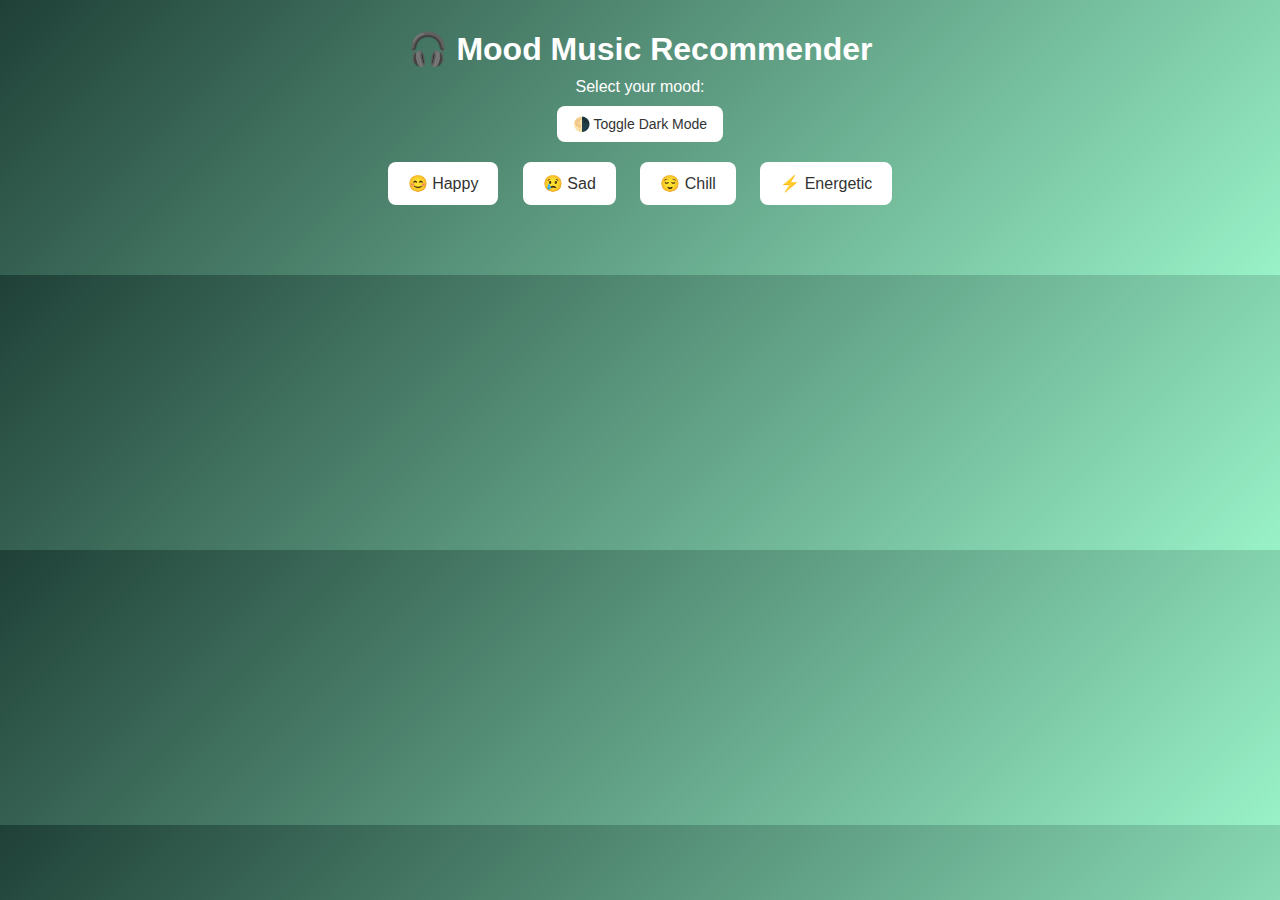
<file: index.html>
<!DOCTYPE html>
<html lang="en">
<head>
  <meta charset="UTF-8">
  <title>Mood Music Recommender</title>
  <link rel="stylesheet" href="style.css">
</head>
<body>
  <div class="container">
    <h1>🎧 Mood Music Recommender</h1>
    <p>Select your mood:</p>
    
    <!-- Dark Mode Button -->
    <button class="dark-toggle" onclick="toggleDarkMode()">🌗 Toggle Dark Mode</button>

    <div class="buttons">
      <button onclick="showPlaylist('happy')">😊 Happy</button>
      <button onclick="showPlaylist('sad')">😢 Sad</button>
      <button onclick="showPlaylist('chill')">😌 Chill</button>
      <button onclick="showPlaylist('energetic')">⚡ Energetic</button>
    </div>

    <div id="playlist" class="playlist"></div>
  </div>

  <script src="script.js"></script>
</body>
</html>
</file>
<file: style.css>
* {
  margin: 0;
  padding: 0;
  box-sizing: border-box;
}

body {
  font-family: 'Segoe UI', sans-serif;
  background: linear-gradient(135deg, #1f4037, #99f2c8);
  color: #fff;
  text-align: center;
  padding: 30px;
  transition: 0.3s;
}

.container {
  max-width: 800px;
  margin: auto;
}

h1 {
  margin-bottom: 10px;
}

.dark-toggle {
  margin: 10px 0;
  padding: 10px 16px;
  font-size: 14px;
  border: none;
  border-radius: 8px;
  background-color: #ffffff;
  color: #333;
  cursor: pointer;
}

.buttons button {
  margin: 10px;
  padding: 12px 20px;
  border: none;
  border-radius: 8px;
  background-color: #fff;
  color: #333;
  font-size: 16px;
  cursor: pointer;
  transition: 0.3s;
}

.buttons button:hover,
.dark-toggle:hover {
  background-color: #00adb5;
  color: white;
}

.playlist {
  margin-top: 30px;
  display: flex;
  flex-wrap: wrap;
  justify-content: center;
  gap: 20px;
}

.song-card {
  background: white;
  color: black;
  padding: 15px;
  border-radius: 10px;
  width: 200px;
  box-shadow: 0 5px 15px rgba(0,0,0,0.2);
  animation: fadeIn 0.6s ease-in-out;
  transition: 0.3s;
}

.song-card img {
  width: 100%;
  border-radius: 8px;
}

.song-card h4 {
  margin: 10px 0;
}

.song-card a {
  color: #00adb5;
  text-decoration: none;
  font-weight: bold;
}

.song-card a:hover {
  color: #222;
}

/* Animation */
@keyframes fadeIn {
  from {
    opacity: 0;
    transform: translateY(20px);
  }
  to {
    opacity: 1;
    transform: translateY(0);
  }
}

/* Dark Mode */
.dark-mode {
  background: #121212;
  color: white;
}

.dark-mode .dark-toggle,
.dark-mode .buttons button {
  background-color: #333;
  color: white;
}

.dark-mode .buttons button:hover {
  background-color: #00adb5;
}

.dark-mode .song-card {
  background: #1e1e1e;
  color: white;
}

.dark-mode .song-card a {
  color: #00fff5;
}

/* Responsive */
@media (max-width: 600px) {
  .playlist {
    flex-direction: column;
    align-items: center;
  }

  .song-card {
    width: 90%;
  }
}
</file>
